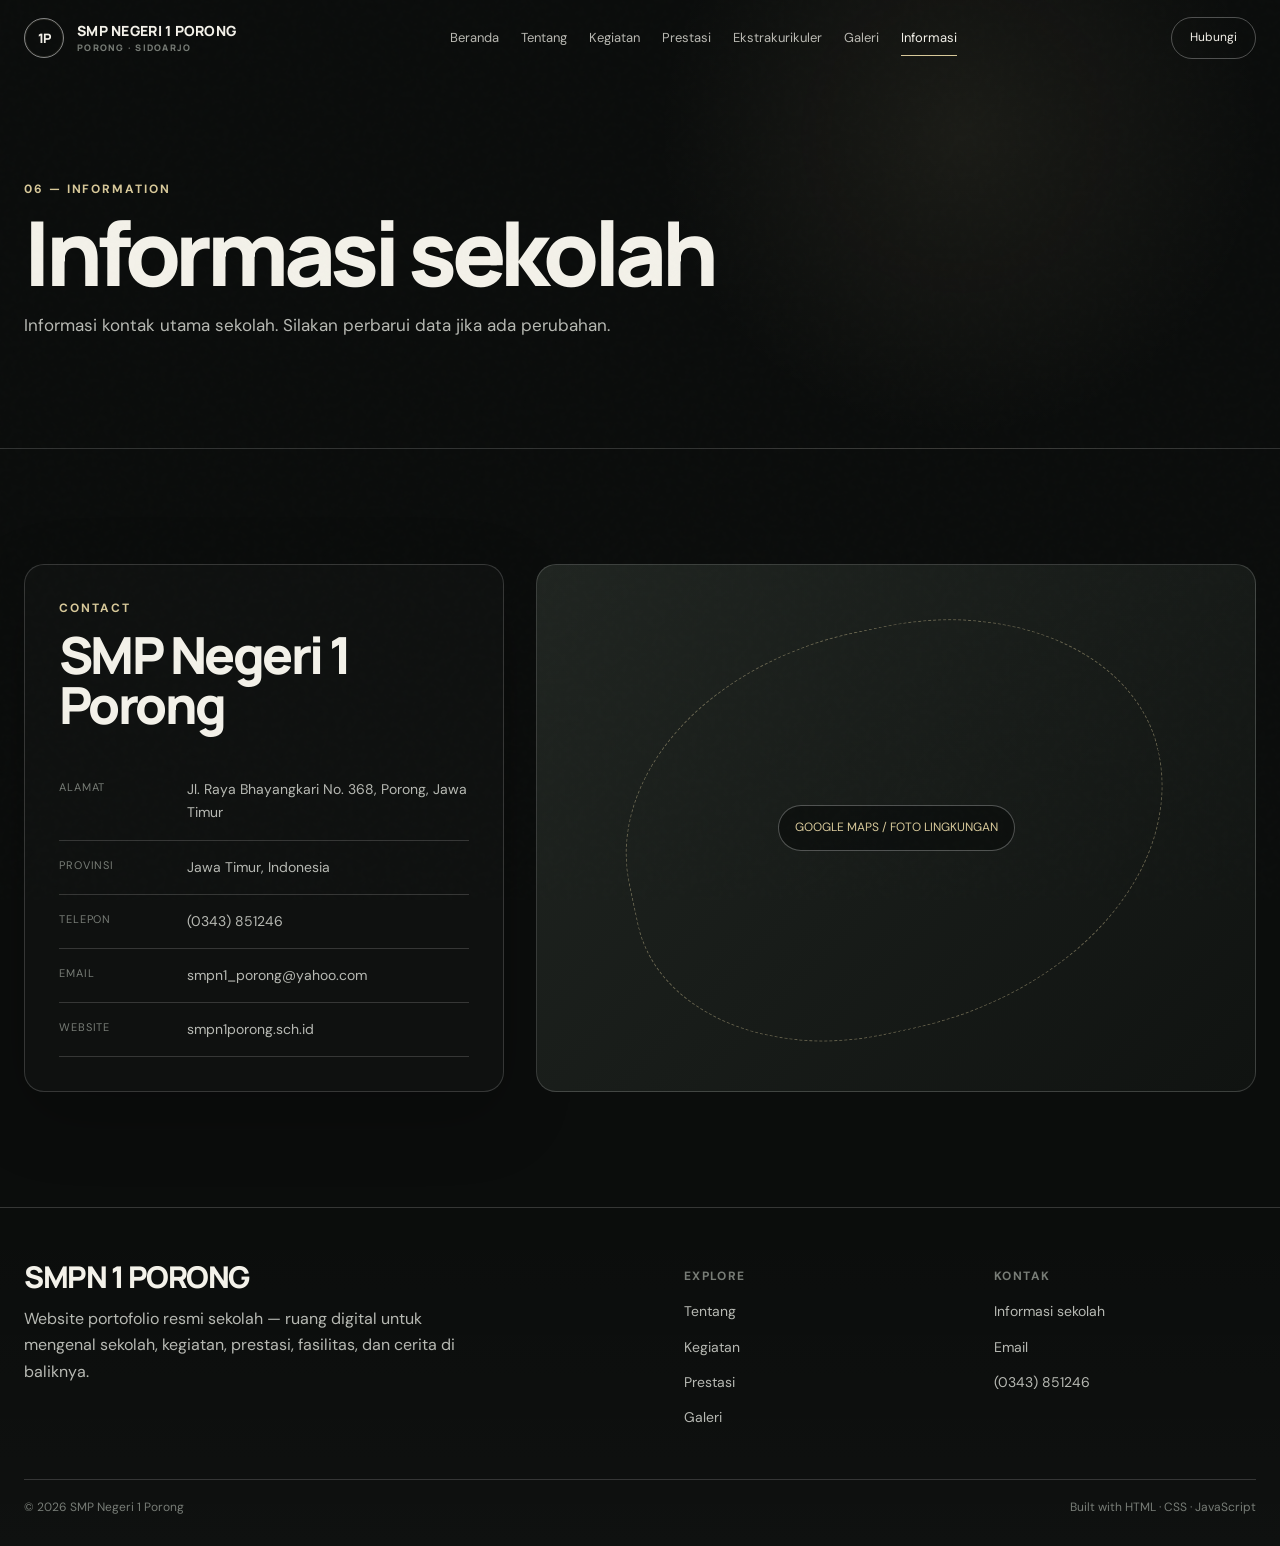
<file: informasi.html>
<!doctype html>
<html lang="id">
<head><meta charset="utf-8"><meta name="viewport" content="width=device-width,initial-scale=1,viewport-fit=cover">
<title>Informasi — SMP Negeri 1 Porong</title><meta name="description" content="Website portofolio resmi SMP Negeri 1 Porong.">
<link rel="stylesheet" href="assets/css/style.css"></head>
<body>
<header class="site-header">
  <div class="container nav">
    <a class="brand" href="index.html" aria-label="SMP Negeri 1 Porong">
      <span class="brand-mark">1P</span>
      <span class="brand-text">SMP NEGERI 1 PORONG<span>PORONG · SIDOARJO</span></span>
    </a>
    <nav class="nav-links" aria-label="Navigasi utama">
      <a data-nav href="index.html">Beranda</a><a data-nav href="tentang.html">Tentang</a>
      <a data-nav href="kegiatan.html">Kegiatan</a><a data-nav href="prestasi.html">Prestasi</a>
      <a data-nav href="ekstrakurikuler.html">Ekstrakurikuler</a><a data-nav href="galeri.html">Galeri</a>
      <a data-nav href="informasi.html">Informasi</a>
    </nav>
    <div class="nav-cta"><a class="btn btn--ghost" href="informasi.html">Hubungi</a></div>
    <button class="menu-toggle" aria-label="Buka menu" aria-expanded="false"><span></span><span></span></button>
  </div>
</header>
<div class="mobile-menu">
  <a href="index.html">Beranda</a><a href="tentang.html">Tentang</a><a href="kegiatan.html">Kegiatan</a>
  <a href="prestasi.html">Prestasi</a><a href="ekstrakurikuler.html">Ekstrakurikuler</a><a href="galeri.html">Galeri</a><a href="informasi.html">Informasi</a>
</div>
<main><section class="page-hero"><div class="container"><div class="eyebrow">06 — Information</div><h1>Informasi sekolah</h1><p>Informasi kontak utama sekolah. Silakan perbarui data jika ada perubahan.</p></div></section>
<section class="section"><div class="container info-grid"><div class="info-panel reveal"><div class="eyebrow">Contact</div><h2 style="font:800 clamp(2.2rem,4vw,4rem)/.98 'Manrope';letter-spacing:-.05em;margin:10px 0 0">SMP Negeri 1 Porong</h2><dl class="info-list"><div class="info-row"><dt>Alamat</dt><dd>Jl. Raya Bhayangkari No. 368, Porong, Jawa Timur</dd></div><div class="info-row"><dt>Provinsi</dt><dd>Jawa Timur, Indonesia</dd></div><div class="info-row"><dt>Telepon</dt><dd>(0343) 851246</dd></div><div class="info-row"><dt>Email</dt><dd>smpn1_porong@yahoo.com</dd></div><div class="info-row"><dt>Website</dt><dd>smpn1porong.sch.id</dd></div></dl></div><div class="map-placeholder reveal"><span>GOOGLE MAPS / FOTO LINGKUNGAN</span></div></div></section></main>
<footer class="site-footer">
 <div class="container">
  <div class="footer-grid">
   <div><div class="footer-brand">SMPN 1 PORONG</div><p class="footer-copy">Website portofolio resmi sekolah — ruang digital untuk mengenal sekolah, kegiatan, prestasi, fasilitas, dan cerita di baliknya.</p></div>
   <div class="footer-col"><strong>Explore</strong><a href="tentang.html">Tentang</a><a href="kegiatan.html">Kegiatan</a><a href="prestasi.html">Prestasi</a><a href="galeri.html">Galeri</a></div>
   <div class="footer-col"><strong>Kontak</strong><a href="informasi.html">Informasi sekolah</a><a href="mailto:smpn1_porong@yahoo.com">Email</a><a href="tel:+62343851246">(0343) 851246</a></div>
  </div>
  <div class="footer-bottom"><span>© 2026 SMP Negeri 1 Porong</span><span>Built with HTML · CSS · JavaScript</span></div>
 </div>
</footer>
<button class="back-top" aria-label="Kembali ke atas">↑</button>

<script src="assets/js/main.js"></script></body></html>
</file>
<file: assets/css/style.css>
@import url('https://fonts.googleapis.com/css2?family=DM+Sans:wght@400;500;600;700&family=Manrope:wght@500;600;700;800&display=swap');

:root{
  --bg-main:#0b0d0c; --bg-secondary:#121514; --bg-elevated:#181c1a;
  --text-primary:#f3f1e9; --text-secondary:#b7b9b3; --text-muted:#777c76;
  --accent:#d8c99a; --accent-soft:rgba(216,201,154,.15);
  --border:rgba(255,255,255,.16); --border-strong:rgba(255,255,255,.28);
  --overlay:rgba(0,0,0,.48);
  --container:1400px;
  --space-xs:8px; --space-sm:16px; --space-md:24px; --space-lg:48px;
  --space-xl:80px; --space-2xl:128px;
  --radius-sm:8px; --radius-md:14px; --radius-lg:20px;
  --ease-out:cubic-bezier(.22,1,.36,1);
  --duration-fast:200ms; --duration-normal:400ms; --duration-slow:700ms;
}
*{box-sizing:border-box}
html{scroll-behavior:smooth;overflow-x:hidden}
body{margin:0;background:var(--bg-main);color:var(--text-primary);font-family:"DM Sans",sans-serif;line-height:1.65;overflow-x:hidden}
body.menu-open{overflow:hidden}
img{width:100%;display:block;object-fit:cover}
a{color:inherit;text-decoration:none}
button,input{font:inherit}
button{cursor:pointer}
::selection{background:var(--accent);color:var(--bg-main)}
.container{width:min(calc(100% - 48px),var(--container));margin-inline:auto}
.eyebrow{font-size:12px;letter-spacing:.16em;text-transform:uppercase;color:var(--accent);font-weight:700}
.section{padding:clamp(80px,9vw,144px) 0}
.section--tight{padding:80px 0}
.section-head{display:grid;grid-template-columns:1.1fr .9fr;gap:48px;align-items:end;margin-bottom:56px}
.section-head h2{margin:10px 0 0;font:800 clamp(2.2rem,5vw,4.6rem)/.98 "Manrope",sans-serif;letter-spacing:-.045em}
.section-head p{margin:0;color:var(--text-secondary);max-width:520px}
.display{font:800 clamp(3.2rem,8vw,7.8rem)/.88 "Manrope",sans-serif;letter-spacing:-.065em}
.muted{color:var(--text-secondary)}
.btn{display:inline-flex;align-items:center;gap:10px;padding:12px 22px;border-radius:999px;border:1px solid var(--border-strong);transition:transform var(--duration-fast) var(--ease-out),background var(--duration-fast),color var(--duration-fast),border-color var(--duration-fast)}
.btn:hover{transform:translateY(-2px)}
.btn--primary{background:var(--accent);color:#11130f;border-color:var(--accent)}
.btn--ghost{background:transparent;color:var(--text-primary)}
.btn--ghost:hover{background:rgba(255,255,255,.07)}
.link-arrow{display:inline-flex;align-items:center;gap:10px;font-weight:700;font-size:14px}
.link-arrow::after{content:"↗";transition:transform var(--duration-fast) var(--ease-out)}
.link-arrow:hover::after{transform:translate(3px,-3px)}

.site-header{position:fixed;inset:0 0 auto;z-index:1000;transition:background .45s var(--ease-out),border-color .45s var(--ease-out),backdrop-filter .45s var(--ease-out)}
.site-header.scrolled{background:rgba(11,13,12,.78);backdrop-filter:blur(18px);border-bottom:1px solid var(--border)}
.nav{height:80px;display:flex;align-items:center;justify-content:space-between;gap:28px}
.brand{display:flex;align-items:center;gap:12px;min-width:max-content}
.brand-mark{width:38px;height:38px;border:1px solid rgba(255,255,255,.5);border-radius:50%;display:grid;place-items:center;font:800 13px "Manrope";letter-spacing:-.04em}
.brand-text{font:800 14px/1.05 "Manrope";letter-spacing:.02em}
.brand-text span{display:block;font-size:9px;color:var(--text-muted);letter-spacing:.14em;margin-top:4px}
.nav-links{display:flex;align-items:center;gap:26px}
.nav-links a{font-size:13px;color:rgba(243,241,233,.75);transition:color var(--duration-fast)}
.nav-links a:hover,.nav-links a.active{color:var(--text-primary)}
.nav-cta{display:flex;gap:10px}
.menu-toggle{display:none;border:0;background:transparent;color:var(--text-primary);width:44px;height:44px;position:relative}
.menu-toggle span{position:absolute;width:22px;height:1px;background:currentColor;left:11px;transition:transform .35s var(--ease-out),top .35s var(--ease-out)}
.menu-toggle span:first-child{top:17px}.menu-toggle span:last-child{top:26px}
.menu-toggle.active span:first-child{top:21px;transform:rotate(45deg)}
.menu-toggle.active span:last-child{top:21px;transform:rotate(-45deg)}
.mobile-menu{position:fixed;inset:80px 0 0;background:rgba(11,13,12,.97);backdrop-filter:blur(20px);padding:32px 24px;transform:translateY(-110%);transition:transform .6s var(--ease-out);z-index:999;overflow:auto}
.mobile-menu.open{transform:none}
.mobile-menu a{display:block;padding:18px 0;border-bottom:1px solid var(--border);font:700 28px/1 "Manrope"}

.hero{min-height:92vh;display:grid;align-items:end;position:relative;isolation:isolate;overflow:hidden}
.hero-bg{position:absolute;inset:0;z-index:-2;background:
linear-gradient(180deg,rgba(0,0,0,.12) 0%,rgba(0,0,0,.35) 45%,rgba(11,13,12,.98) 100%),
url("../images/hero/hero-placeholder.jpg") center/cover no-repeat}
.hero::after{content:"";position:absolute;inset:0;z-index:-1;background:linear-gradient(90deg,rgba(0,0,0,.5),transparent 65%)}
.hero-content{padding:170px 0 56px}
.hero-meta{display:flex;justify-content:space-between;gap:24px;align-items:end;margin-bottom:26px}
.hero-kicker{font-size:13px;letter-spacing:.18em;text-transform:uppercase;color:var(--accent)}
.hero-title{max-width:1000px;margin:0}
.hero-title em{font-style:normal;color:var(--accent)}
.hero-copy{display:grid;grid-template-columns:1fr auto;gap:32px;align-items:end;margin-top:34px}
.hero-copy p{max-width:570px;margin:0;color:rgba(243,241,233,.78);font-size:17px}
.hero-actions{display:flex;gap:10px;flex-wrap:wrap}
.hero-bottom{border-top:1px solid var(--border);margin-top:70px;padding-top:18px;display:flex;justify-content:space-between;color:var(--text-secondary);font-size:12px;letter-spacing:.08em;text-transform:uppercase}

.stats{border-top:1px solid var(--border);border-bottom:1px solid var(--border);display:grid;grid-template-columns:repeat(4,1fr)}
.stat{padding:28px 24px;border-right:1px solid var(--border)}
.stat:last-child{border-right:0}.stat-number{font:800 clamp(2rem,4vw,3.8rem)/1 "Manrope";letter-spacing:-.05em}.stat-label{color:var(--text-muted);font-size:12px;text-transform:uppercase;letter-spacing:.12em;margin-top:8px}

.about-grid{display:grid;grid-template-columns:1.15fr .85fr;gap:clamp(40px,7vw,110px);align-items:center}
.media-frame{position:relative;overflow:hidden;border-radius:var(--radius-lg);background:var(--bg-elevated)}
.media-frame img{aspect-ratio:4/3;transition:transform .8s var(--ease-out)}
.media-frame:hover img{transform:scale(1.025)}
.media-caption{position:absolute;left:18px;bottom:16px;font-size:11px;letter-spacing:.12em;text-transform:uppercase;color:rgba(255,255,255,.7)}
.about-copy h3{font:700 clamp(2rem,4vw,3.7rem)/1.02 "Manrope";letter-spacing:-.045em;margin:0 0 24px}
.about-copy p{color:var(--text-secondary);max-width:600px}
.about-note{margin-top:38px;padding-top:18px;border-top:1px solid var(--border);font-size:13px;color:var(--text-muted)}

.facility-grid{display:grid;grid-template-columns:1.25fr .75fr;gap:18px}
.facility-main{grid-row:span 2}.facility-item{position:relative;overflow:hidden;border-radius:var(--radius-md);min-height:260px;background:var(--bg-elevated)}
.facility-item img{height:100%;transition:transform .7s var(--ease-out)}
.facility-item:hover img{transform:scale(1.03)}
.facility-overlay{position:absolute;inset:auto 0 0;padding:70px 24px 22px;background:linear-gradient(transparent,rgba(0,0,0,.85))}
.facility-overlay h3{margin:0;font:700 24px "Manrope"}.facility-overlay p{margin:4px 0 0;color:#c8c9c3;font-size:14px}

.editorial-list{display:grid;gap:0;border-top:1px solid var(--border)}
.editorial-item{display:grid;grid-template-columns:180px 300px 1fr auto;gap:24px;align-items:center;padding:22px 0;border-bottom:1px solid var(--border);transition:padding .35s var(--ease-out)}
.editorial-item:hover{padding-left:12px;padding-right:12px;background:rgba(255,255,255,.025)}
.editorial-thumb{aspect-ratio:4/3;overflow:hidden;border-radius:10px;background:var(--bg-elevated)}
.editorial-thumb img{height:100%;transition:transform .6s var(--ease-out)}
.editorial-item:hover .editorial-thumb img{transform:scale(1.03)}
.editorial-meta{font-size:11px;color:var(--accent);letter-spacing:.1em;text-transform:uppercase}
.editorial-title{font:700 22px/1.12 "Manrope";margin:5px 0}
.editorial-desc{color:var(--text-secondary);font-size:14px;max-width:550px}

.achievement{display:grid;grid-template-columns:1.15fr .85fr;gap:20px;align-items:stretch}
.achievement-feature{position:relative;min-height:540px;border-radius:var(--radius-lg);overflow:hidden;background:var(--bg-elevated)}
.achievement-feature img{height:100%;transition:transform .8s var(--ease-out)}
.achievement-feature:hover img{transform:scale(1.025)}
.achievement-content{position:absolute;inset:auto 0 0;padding:120px 30px 28px;background:linear-gradient(transparent,rgba(0,0,0,.9))}
.achievement-content h3{font:700 clamp(2rem,4vw,3.4rem)/1 "Manrope";margin:8px 0}
.achievement-content p{margin:0;color:#d0d1cb;max-width:600px}
.achievement-list{display:grid;border-top:1px solid var(--border)}
.achievement-row{padding:24px 0;border-bottom:1px solid var(--border)}
.achievement-row strong{display:block;font:700 20px/1.15 "Manrope";margin:6px 0}
.achievement-row p{margin:0;color:var(--text-secondary);font-size:14px}

.extracurricular{display:grid;grid-template-columns:1fr 1.4fr;gap:24px;align-items:end}
.extra-feature{position:relative;overflow:hidden;border-radius:var(--radius-lg);min-height:560px}
.extra-feature img{height:100%}
.extra-feature-content{position:absolute;inset:auto 0 0;padding:120px 28px 26px;background:linear-gradient(transparent,rgba(0,0,0,.9))}
.extra-feature-content h3{font:800 42px/1 "Manrope";margin:8px 0}
.extra-grid{display:grid;grid-template-columns:repeat(3,1fr);gap:14px}
.extra-card{overflow:hidden}.extra-card img{aspect-ratio:1/1;border-radius:12px}.extra-card span{display:block;margin-top:10px;font-weight:700}.extra-card small{color:var(--text-muted)}

.visual-break{min-height:75vh;display:grid;align-items:end;position:relative;overflow:hidden;background:
linear-gradient(180deg,rgba(0,0,0,.12),rgba(0,0,0,.8)),
url("../images/fasilitas/visual-break-placeholder.jpg") center/cover no-repeat}
.visual-break .container{padding-bottom:56px}
.visual-break h2{font:800 clamp(3rem,7vw,7rem)/.88 "Manrope";letter-spacing:-.06em;max-width:800px;margin:0 0 18px}
.visual-break p{max-width:520px;color:#d0d1cb}

.gallery-grid{display:grid;grid-template-columns:repeat(12,1fr);gap:14px}
.gallery-item{position:relative;overflow:hidden;border-radius:var(--radius-md);min-height:220px;cursor:pointer}
.gallery-item:nth-child(1){grid-column:span 5;grid-row:span 2}.gallery-item:nth-child(2){grid-column:span 4}.gallery-item:nth-child(3){grid-column:span 3}.gallery-item:nth-child(4){grid-column:span 3}.gallery-item:nth-child(5){grid-column:span 4}.gallery-item:nth-child(6){grid-column:span 5}
.gallery-item img{height:100%;transition:transform .6s var(--ease-out),filter .6s}
.gallery-item:hover img{transform:scale(1.03);filter:brightness(.8)}
.gallery-label{position:absolute;left:16px;bottom:14px;font-size:12px;font-weight:700;text-shadow:0 2px 10px #000}

.info-grid{display:grid;grid-template-columns:.8fr 1.2fr;gap:24px}
.info-panel{padding:34px;border:1px solid var(--border);border-radius:var(--radius-lg);background:rgba(255,255,255,.02)}
.info-list{margin:34px 0 0;display:grid}
.info-row{display:grid;grid-template-columns:110px 1fr;gap:18px;padding:15px 0;border-bottom:1px solid var(--border);font-size:14px}
.info-row dt{color:var(--text-muted);text-transform:uppercase;letter-spacing:.08em;font-size:11px}.info-row dd{margin:0;color:var(--text-secondary)}
.map-placeholder{min-height:100%;border-radius:var(--radius-lg);background:linear-gradient(135deg,#202521,#101311);border:1px solid var(--border);display:grid;place-items:center;position:relative;overflow:hidden}
.map-placeholder::before{content:"";position:absolute;inset:12%;border:1px dashed rgba(216,201,154,.4);border-radius:50% 45% 55% 40%;transform:rotate(-12deg)}
.map-placeholder span{position:relative;z-index:1;padding:12px 16px;border:1px solid var(--border-strong);border-radius:999px;background:rgba(11,13,12,.72);font-size:12px;color:var(--accent)}

.site-footer{padding:54px 0 28px;border-top:1px solid var(--border)}
.footer-grid{display:grid;grid-template-columns:1.4fr .6fr .6fr;gap:48px;padding-bottom:50px}
.footer-brand{font:800 30px/1 "Manrope";letter-spacing:-.04em}.footer-copy{color:var(--text-secondary);max-width:440px;margin-top:14px}
.footer-col strong{font-size:12px;text-transform:uppercase;letter-spacing:.12em;color:var(--text-muted)}.footer-col a{display:block;margin-top:12px;color:var(--text-secondary);font-size:14px}.footer-bottom{border-top:1px solid var(--border);padding-top:18px;color:var(--text-muted);font-size:12px;display:flex;justify-content:space-between;gap:20px}

.page-hero{padding:180px 0 70px;border-bottom:1px solid var(--border);background:radial-gradient(circle at 75% 30%,rgba(216,201,154,.08),transparent 30%)}
.page-hero h1{margin:12px 0 18px;font:800 clamp(3rem,7vw,7rem)/.9 "Manrope";letter-spacing:-.06em}
.page-hero p{max-width:680px;color:var(--text-secondary);font-size:17px}
.filter-bar{display:flex;gap:8px;flex-wrap:wrap;margin-bottom:34px}
.filter-btn{border:1px solid var(--border);background:transparent;color:var(--text-secondary);border-radius:999px;padding:9px 15px;font-size:12px;transition:.25s}
.filter-btn.active,.filter-btn:hover{background:var(--accent);color:#11130f;border-color:var(--accent)}
.card-grid{display:grid;grid-template-columns:repeat(3,1fr);gap:22px}
.content-card{border-top:1px solid var(--border);padding-top:16px}.content-card img{aspect-ratio:4/3;border-radius:var(--radius-md);margin-bottom:16px}.content-card .meta{color:var(--accent);font-size:11px;text-transform:uppercase;letter-spacing:.1em}.content-card h3{font:700 24px/1.08 "Manrope";margin:7px 0}.content-card p{margin:0;color:var(--text-secondary);font-size:14px}

.lightbox{position:fixed;inset:0;background:rgba(0,0,0,.94);z-index:2000;display:none;align-items:center;justify-content:center;padding:28px}
.lightbox.open{display:flex}.lightbox img{max-width:min(1100px,90vw);max-height:82vh;width:auto;border-radius:12px}.lightbox-close,.lightbox-prev,.lightbox-next{position:absolute;border:1px solid var(--border-strong);background:rgba(20,22,20,.75);color:white;width:44px;height:44px;border-radius:50%}.lightbox-close{top:24px;right:24px}.lightbox-prev{left:24px;top:50%;transform:translateY(-50%)}.lightbox-next{right:24px;top:50%;transform:translateY(-50%)}.lightbox-caption{position:absolute;left:50%;bottom:22px;transform:translateX(-50%);color:var(--text-secondary);font-size:13px}

.reveal{opacity:0;transform:translateY(20px);transition:opacity .7s var(--ease-out),transform .7s var(--ease-out)}.reveal.is-visible{opacity:1;transform:none}
.back-top{position:fixed;right:22px;bottom:22px;width:44px;height:44px;border-radius:50%;border:1px solid var(--border-strong);background:rgba(11,13,12,.85);color:var(--text-primary);z-index:800;opacity:0;pointer-events:none;transform:translateY(10px);transition:.3s}.back-top.show{opacity:1;pointer-events:auto;transform:none}

@media (max-width:992px){
  .nav-links,.nav-cta{display:none}.menu-toggle{display:block}
  .section-head,.about-grid,.achievement,.extracurricular,.info-grid{grid-template-columns:1fr}
  .facility-grid{grid-template-columns:1fr}.facility-main{grid-row:auto}
  .editorial-item{grid-template-columns:140px 1fr auto}.editorial-desc{display:none}
  .stats{grid-template-columns:repeat(2,1fr)}.stat:nth-child(2){border-right:0}.stat:nth-child(-n+2){border-bottom:1px solid var(--border)}
  .gallery-item:nth-child(n){grid-column:span 6;grid-row:auto}
  .card-grid{grid-template-columns:repeat(2,1fr)}
}
@media (max-width:768px){
  .container{width:min(calc(100% - 40px),var(--container))}
  .hero{min-height:84vh}.hero-content{padding-top:145px}.hero-copy{grid-template-columns:1fr}.hero-bottom{margin-top:45px;flex-wrap:wrap}
  .display{font-size:clamp(3rem,15vw,5.2rem)}
  .stats{grid-template-columns:1fr 1fr}.stat{padding:22px 14px}
  .editorial-item{grid-template-columns:100px 1fr}.editorial-item .link-arrow{display:none}.editorial-title{font-size:18px}
  .achievement-feature{min-height:430px}.extra-grid{grid-template-columns:1fr 1fr}.extra-feature{min-height:430px}
  .gallery-item:nth-child(n){grid-column:span 6;min-height:170px}
  .footer-grid{grid-template-columns:1fr 1fr}.footer-grid>div:first-child{grid-column:1/-1}
  .footer-bottom{flex-direction:column}.map-placeholder{min-height:340px}
  .page-hero{padding-top:145px}
}
@media (max-width:576px){
  .container{width:min(calc(100% - 32px),var(--container))}
  .nav{height:72px}.mobile-menu{inset-top:72px}
  .hero-content{padding-bottom:34px}.hero-meta{display:block}.hero-meta .eyebrow{margin-bottom:10px}
  .hero-title{font-size:clamp(3rem,17vw,4.6rem)}
  .hero-copy p{font-size:15px}.hero-actions .btn{padding:11px 17px}
  .stats{grid-template-columns:1fr 1fr}.stat-number{font-size:2rem}
  .facility-item{min-height:230px}.facility-overlay{padding:70px 18px 18px}
  .editorial-item{grid-template-columns:88px 1fr;gap:14px}.editorial-thumb{border-radius:8px}.editorial-title{font-size:16px}.editorial-meta{font-size:9px}
  .gallery-grid{grid-template-columns:1fr 1fr;gap:9px}.gallery-item:nth-child(n){grid-column:span 1;min-height:150px}.gallery-item:first-child{grid-column:span 2}
  .card-grid{grid-template-columns:1fr}.info-panel{padding:22px}.info-row{grid-template-columns:85px 1fr}
  .footer-grid{grid-template-columns:1fr}.footer-grid>div:first-child{grid-column:auto}
  .lightbox{padding:15px}.lightbox img{max-width:95vw}.lightbox-prev{left:10px}.lightbox-next{right:10px}
}
@media (prefers-reduced-motion:reduce){
  *,*::before,*::after{scroll-behavior:auto!important;animation-duration:.01ms!important;transition-duration:.01ms!important}
  .reveal{opacity:1;transform:none}
}


/* ===== PREMIUM EDITORIAL PASS ===== */
:root{
  --content-measure:680px;
  --shadow-soft:0 24px 70px rgba(0,0,0,.22);
}
body::before{content:"";position:fixed;inset:0;pointer-events:none;z-index:1500;opacity:.025;background-image:url("data:image/svg+xml,%3Csvg viewBox='0 0 180 180' xmlns='http://www.w3.org/2000/svg'%3E%3Cfilter id='n'%3E%3CfeTurbulence type='fractalNoise' baseFrequency='.8' numOctaves='3' stitchTiles='stitch'/%3E%3C/filter%3E%3Crect width='100%25' height='100%25' filter='url(%23n)' opacity='.55'/%3E%3C/svg%3E")}
.site-header::after{content:"";position:absolute;left:0;right:0;bottom:-1px;height:1px;background:linear-gradient(90deg,transparent,var(--accent),transparent);transform:scaleX(var(--scroll-progress,0));transform-origin:left;opacity:.5;transition:transform .08s linear}
.nav{height:76px}.brand{gap:13px}.brand-mark{width:40px;height:40px;box-shadow:inset 0 0 0 1px rgba(216,201,154,.1)}
.nav-links{gap:22px}.nav-links a{position:relative;padding:8px 0}.nav-links a::after{content:"";position:absolute;left:0;right:100%;bottom:1px;height:1px;background:var(--accent);transition:right .35s var(--ease-out)}.nav-links a:hover::after,.nav-links a.active::after{right:0}
.nav-cta .btn{padding:10px 18px;font-size:12px}
.hero{min-height:94svh}.hero-bg{transform:scale(1.01);transition:transform 1.4s var(--ease-out);background-image:linear-gradient(180deg,rgba(0,0,0,.06),rgba(0,0,0,.18) 35%,rgba(11,13,12,.98) 100%),url("../images/hero/hero-placeholder.jpg");background-position:center}
.hero-content{padding-bottom:46px}.hero-meta{margin-bottom:30px}.hero-kicker{display:inline-flex;align-items:center;gap:10px}.hero-kicker::before{content:"";width:34px;height:1px;background:var(--accent)}
.hero-title{max-width:1060px;text-wrap:balance}.hero-title em{display:inline-block;padding-left:.04em}.hero-copy{max-width:980px}.hero-copy p{font-size:16px;line-height:1.75}.hero-bottom{letter-spacing:.13em}
.section-head{grid-template-columns:minmax(0,1.15fr) minmax(260px,.65fr);margin-bottom:64px}.section-head h2{text-wrap:balance}.section-head p{line-height:1.8}
.stats{background:linear-gradient(90deg,rgba(255,255,255,.018),transparent 30%,rgba(216,201,154,.018));border-color:rgba(255,255,255,.12)}.stat{padding:30px 26px}.stat-number{font-weight:700}.stat-label{letter-spacing:.14em}
.media-frame,.facility-item,.achievement-feature,.extra-feature{box-shadow:var(--shadow-soft)}
.about-copy{padding-right:3vw}.about-copy h3{max-width:620px}.about-copy p{line-height:1.85}.about-note{max-width:570px}
.facility-grid{gap:16px}.facility-item{border-radius:16px}.facility-main{min-height:620px}.facility-overlay{padding:110px 28px 26px}.facility-overlay h3{font-size:26px}
.editorial-list{border-top:1px solid rgba(255,255,255,.12)}.editorial-item{grid-template-columns:150px 280px minmax(0,1fr) auto;min-height:122px}.editorial-title{font-size:24px}.editorial-desc{line-height:1.7}.editorial-item:hover{padding-left:16px;padding-right:16px}
.achievement{gap:28px}.achievement-feature{min-height:600px}.achievement-list{padding-left:22px}.achievement-row{padding:28px 0}.achievement-row strong{font-size:22px}
.extracurricular{grid-template-columns:.9fr 1.1fr;gap:36px}.extra-feature{min-height:610px}.extra-grid{gap:18px;align-self:end}.extra-card img{border-radius:14px}.extra-card span{font-size:15px}
.visual-break{min-height:78svh}.visual-break .container{padding-bottom:72px}.visual-break h2{text-wrap:balance}
.gallery-grid{gap:16px}.gallery-item{border-radius:14px;background:#151917}.gallery-item::after{content:"↗";position:absolute;right:14px;top:14px;width:34px;height:34px;border:1px solid rgba(255,255,255,.28);border-radius:50%;display:grid;place-items:center;background:rgba(11,13,12,.35);opacity:0;transform:translateY(5px);transition:.35s var(--ease-out)}.gallery-item:hover::after{opacity:1;transform:none}
.info-grid{gap:32px}.info-panel{box-shadow:var(--shadow-soft)}
.site-footer{background:linear-gradient(180deg,transparent,rgba(255,255,255,.015))}.footer-brand{letter-spacing:-.05em}
.page-hero{padding-bottom:90px}.page-hero p{line-height:1.8}.filter-bar{position:sticky;top:84px;z-index:20;padding:10px 0;background:linear-gradient(var(--bg-main) 70%,transparent);backdrop-filter:blur(8px)}
.content-card{transition:transform .35s var(--ease-out),border-color .35s}.content-card:hover{transform:translateY(-4px);border-color:var(--border-strong)}.content-card img{transition:transform .6s var(--ease-out)}.content-card:hover img{transform:scale(1.02)}
.lightbox{backdrop-filter:blur(10px)}.lightbox img{box-shadow:0 30px 100px rgba(0,0,0,.55)}.lightbox-close,.lightbox-prev,.lightbox-next{min-width:44px;min-height:44px;transition:.25s}.lightbox-close:hover,.lightbox-prev:hover,.lightbox-next:hover{background:var(--accent);color:#111;border-color:var(--accent)}
.btn:focus-visible,.nav-links a:focus-visible,.menu-toggle:focus-visible,.filter-btn:focus-visible,.gallery-item:focus-visible{outline:2px solid var(--accent);outline-offset:4px}
@media (max-width:992px){
  .section-head{margin-bottom:48px}.facility-main{min-height:500px}.achievement-list{padding-left:0}.extra-feature{min-height:500px}.filter-bar{top:72px}
}
@media (max-width:768px){
  .nav{height:72px}.hero{min-height:88svh}.hero-content{padding-bottom:34px}.hero-meta{margin-bottom:24px}.hero-copy{gap:24px}.hero-bottom{gap:10px;line-height:1.5}.hero-bottom span{flex:1 1 30%}
  .section{padding-block:72px}.section-head{gap:20px;margin-bottom:38px}.section-head h2{font-size:clamp(2rem,8vw,3.5rem)}
  .facility-main{min-height:420px}.editorial-item{grid-template-columns:110px minmax(0,1fr);min-height:0;padding:18px 0}.editorial-title{font-size:18px}.editorial-desc{display:none}
  .achievement-feature{min-height:470px}.achievement-list{padding-top:10px}.extra-feature{min-height:440px}.visual-break{min-height:70svh}.visual-break .container{padding-bottom:48px}.gallery-grid{gap:10px}
}
@media (max-width:576px){
  .container{width:min(calc(100% - 32px),var(--container))}.mobile-menu{inset:72px 0 0}.brand-text{font-size:12px}.brand-text span{font-size:8px}.brand-mark{width:36px;height:36px}
  .hero{min-height:86svh}.hero-title{font-size:clamp(3rem,16vw,4.5rem)}.hero-copy p{font-size:14px}.hero-actions{width:100%}.hero-actions .btn{flex:1;justify-content:center}.hero-bottom{font-size:9px}
  .stats{margin-inline:-1px}.stat{padding:20px 12px}.stat-number{font-size:1.85rem}.stat-label{font-size:9px}
  .facility-main{min-height:350px}.facility-item{min-height:220px}.facility-overlay{padding:80px 18px 18px}.facility-overlay h3{font-size:21px}
  .editorial-item{grid-template-columns:84px minmax(0,1fr);gap:12px}.editorial-thumb{aspect-ratio:1}.editorial-meta{font-size:8px}.editorial-title{font-size:15px;line-height:1.2}
  .achievement-feature{min-height:390px}.achievement-content{padding:90px 20px 20px}.achievement-content h3{font-size:28px}.achievement-row strong{font-size:18px}
  .extra-feature{min-height:360px}.extra-grid{gap:10px}.extra-card span{font-size:13px}.extra-card small{font-size:11px}
  .visual-break h2{font-size:clamp(2.8rem,15vw,4.5rem)}.gallery-item::after{display:none}.page-hero{padding-top:132px;padding-bottom:64px}.filter-bar{top:64px;overflow-x:auto;flex-wrap:nowrap;padding-bottom:14px;scrollbar-width:none}.filter-bar::-webkit-scrollbar{display:none}.filter-btn{white-space:nowrap}
}
</file>
